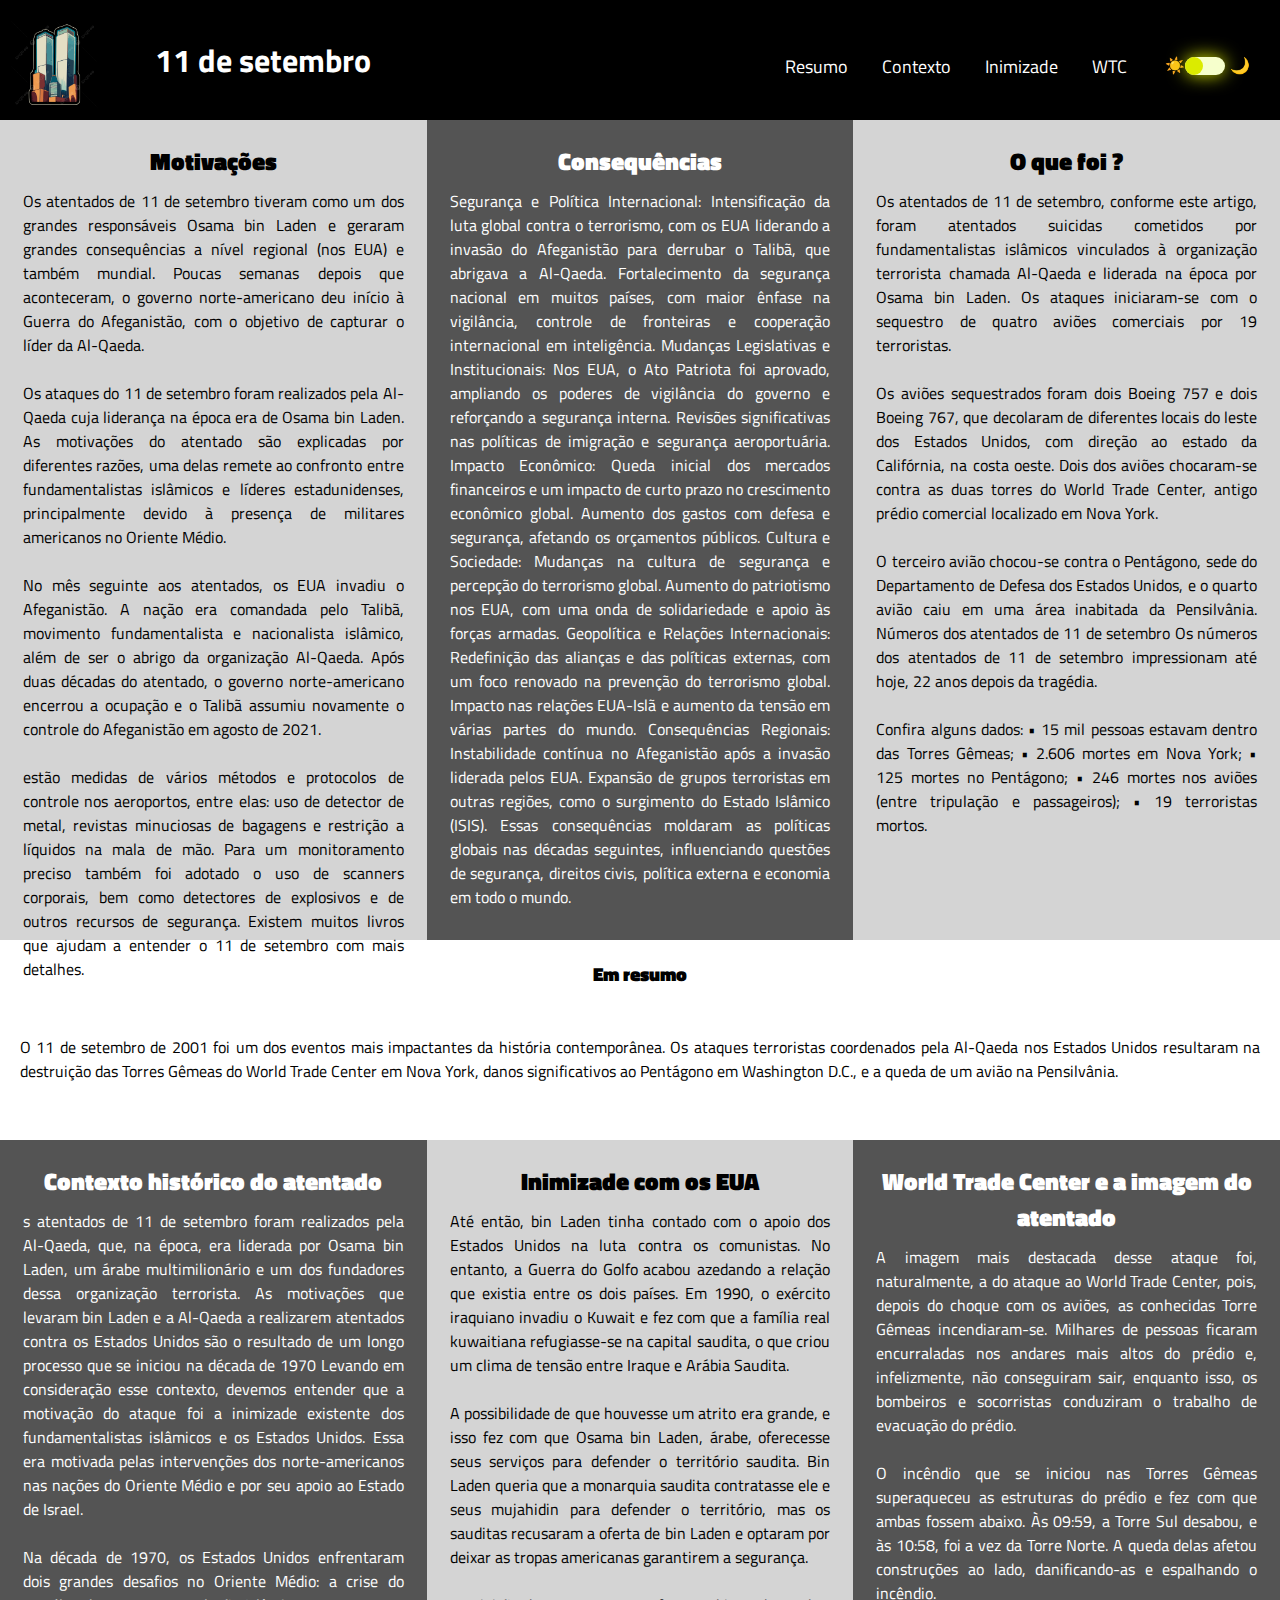
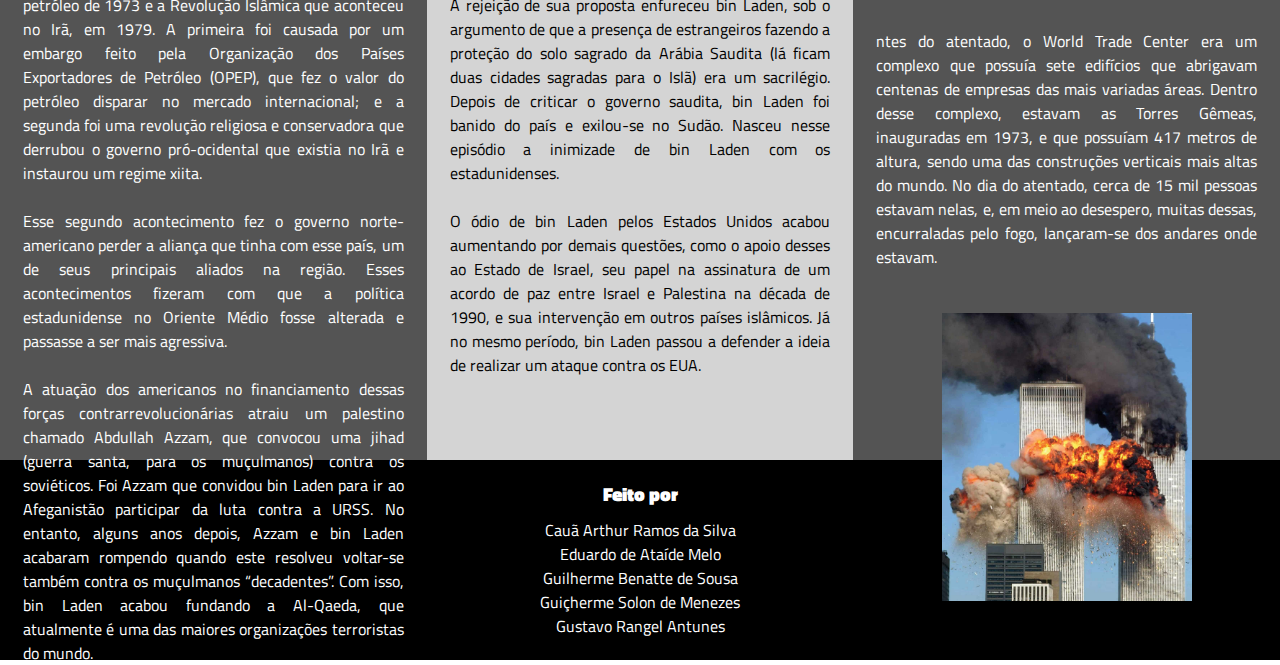
<file: index.html>
<!DOCTYPE html>
<html lang="pt-br">
<head>
    <meta charset="UTF-8">
    <meta name="viewport" content="width=device-width, initial-scale=1.0">
    <title>11 de setembro</title>
    <link rel="stylesheet" href="style.css">
</head>
<body>
    <header>
        <div class="container_menu">
            <div class="logo"><img src="pngtree-sticker-with-two-tall-buildings-vector-png-image_12227104.png" alt="" ></div>
            <div class="titulo"><h1>11 de setembro</h1></div>            
            <div class="menu" aling="center">
                <nav>
                    <a class="a1" href="#Resumo">Resumo</a>
                    <a class="a2" href="#Contexto">Contexto</a>
                    <a class="a3" href="#Inimizade">Inimizade</a>
                    <a class="a4" href="#WTC">WTC</a>
                    <div class="button">
                    <div class="ball"></div>
                </div>
                <div class="sol">&#9728;&#65039;</div>
                <div class="lua">&#127769;</div>
                    <script>document.querySelector('.ball').addEventListener('click', (e)=>{
                        e.target.classList.toggle('ball-move');
                        document.body.classList.toggle('dark');
                    })</script>
                </nav>
            </div>
        </div>
    </header>
    <div class="container">
        <div class="elemento">
            <h2><b>Motivações</b></h2>
            <p> 
                Os atentados de 11 de setembro tiveram como um dos grandes responsáveis Osama bin Laden e geraram grandes consequências a nível regional (nos EUA) e também mundial. Poucas semanas depois que aconteceram, o governo norte-americano deu início à Guerra do Afeganistão, com o objetivo de capturar o líder da Al-Qaeda. <br><br>

                
                Os ataques do 11 de setembro foram realizados pela Al-Qaeda cuja liderança na época era de Osama bin Laden. As motivações do atentado são explicadas por diferentes razões, uma delas remete ao confronto entre fundamentalistas islâmicos e líderes estadunidenses, principalmente devido à presença de militares americanos no Oriente Médio. <br><br>

        
                No mês seguinte aos atentados, os EUA invadiu o Afeganistão. A nação era comandada pelo Talibã, movimento fundamentalista e nacionalista islâmico, além de ser o abrigo da organização Al-Qaeda. Após duas décadas do atentado, o governo norte-americano encerrou a ocupação e o Talibã assumiu novamente o controle do Afeganistão em agosto de 2021.<br><br>

                 estão medidas de vários métodos e protocolos de controle nos aeroportos, entre elas: uso de detector de metal, revistas minuciosas de bagagens e restrição a líquidos na mala de mão. Para um monitoramento preciso também foi adotado o uso de scanners corporais, bem como detectores de explosivos e de outros recursos de segurança. Existem muitos livros que ajudam a entender o 11 de setembro com mais detalhes.<br><br>


            </p>
                
        </div>
        <div class="elemento2">
            <h2><b>Consequências</b></h2>
            <p id="a">
                Segurança e Política Internacional:

                Intensificação da luta global contra o terrorismo, com os EUA liderando a invasão do Afeganistão para derrubar o Talibã, que abrigava a Al-Qaeda.
                Fortalecimento da segurança nacional em muitos países, com maior ênfase na vigilância, controle de fronteiras e cooperação internacional em inteligência.
                Mudanças Legislativas e Institucionais:
                
                Nos EUA, o Ato Patriota foi aprovado, ampliando os poderes de vigilância do governo e reforçando a segurança interna.
                Revisões significativas nas políticas de imigração e segurança aeroportuária.
                Impacto Econômico:
                
                Queda inicial dos mercados financeiros e um impacto de curto prazo no crescimento econômico global.
                Aumento dos gastos com defesa e segurança, afetando os orçamentos públicos.
                Cultura e Sociedade:
                
                Mudanças na cultura de segurança e percepção do terrorismo global.
                Aumento do patriotismo nos EUA, com uma onda de solidariedade e apoio às forças armadas.
                Geopolítica e Relações Internacionais:
                
                Redefinição das alianças e das políticas externas, com um foco renovado na prevenção do terrorismo global.
                Impacto nas relações EUA-Islã e aumento da tensão em várias partes do mundo.
                Consequências Regionais:
                
                Instabilidade contínua no Afeganistão após a invasão liderada pelos EUA.
                Expansão de grupos terroristas em outras regiões, como o surgimento do Estado Islâmico (ISIS).
                Essas consequências moldaram as políticas globais nas décadas seguintes, influenciando questões de segurança, direitos civis, política externa e economia em todo o mundo.

                
            
        </div>
        <div class="elemento">
        <h2><b>O que foi ?</b></h2>
        <p>Os atentados de 11 de setembro, conforme este artigo, foram atentados suicidas cometidos por fundamentalistas islâmicos vinculados à organização terrorista chamada Al-Qaeda e liderada na época por Osama bin Laden. Os ataques iniciaram-se com o sequestro de quatro aviões comerciais por 19 terroristas.

            <br><br>

            Os aviões sequestrados foram dois Boeing 757 e dois Boeing 767, que decolaram de diferentes locais do leste dos Estados Unidos, com direção ao estado da Califórnia, na costa oeste. Dois dos aviões chocaram-se contra as duas torres do World Trade Center, antigo prédio comercial localizado em Nova York.

            <br><br>
            
            O terceiro avião chocou-se contra o Pentágono, sede do Departamento de Defesa dos Estados Unidos, e o quarto avião caiu em uma área inabitada da Pensilvânia. Números dos atentados de 11 de setembro Os números dos atentados de 11 de setembro impressionam até hoje, 22 anos depois da tragédia.

            <br><br>
            
            Confira alguns dados: • 15 mil pessoas estavam dentro das Torres Gêmeas; • 2.606 mortes em Nova York; • 125 mortes no Pentágono; • 246 mortes nos aviões (entre tripulação e passageiros); • 19 terroristas mortos.

            <br><br>
            
         

            <br><br>
            
            </p>

        </div>

    </div>

    <div class="resumo" id="resumo">
        <h3><b>Em resumo</b></h3>
        <p>
            O 11 de setembro de 2001 foi um dos eventos mais impactantes da história contemporânea. Os ataques terroristas coordenados pela Al-Qaeda nos Estados Unidos resultaram na destruição das Torres Gêmeas do World Trade Center em Nova York, danos significativos ao Pentágono em Washington D.C., e a queda de um avião na Pensilvânia.</p>
    </div>

    <div class="container2">
        <div class="elemento3">
            <h2 id="Contexto"><b>Contexto histórico do atentado</b></h2>
            <p id="a">s atentados de 11 de setembro foram realizados pela Al-Qaeda, que, na época, era liderada por Osama bin Laden, um árabe multimilionário e um dos fundadores dessa organização terrorista. As motivações que levaram bin Laden e a Al-Qaeda a realizarem atentados contra os Estados Unidos são o resultado de um longo processo que se iniciou na década de 1970 Levando em consideração esse contexto, devemos entender que a motivação do ataque foi a inimizade existente dos fundamentalistas islâmicos e os Estados Unidos. Essa era motivada pelas intervenções dos norte-americanos nas nações do Oriente Médio e por seu apoio ao Estado de Israel.

                <br><br>

                Na década de 1970, os Estados Unidos enfrentaram dois grandes desafios no Oriente Médio: a crise do petróleo de 1973 e a Revolução Islâmica que aconteceu no Irã, em 1979. A primeira foi causada por um embargo feito pela Organização dos Países Exportadores de Petróleo (OPEP), que fez o valor do petróleo disparar no mercado internacional; e a segunda foi uma revolução religiosa e conservadora que derrubou o governo pró-ocidental que existia no Irã e instaurou um regime xiita.

                <br><br>
                
                Esse segundo acontecimento fez o governo norte-americano perder a aliança que tinha com esse país, um de seus principais aliados na região. Esses acontecimentos fizeram com que a política estadunidense no Oriente Médio fosse alterada e passasse a ser mais agressiva.
            
                <br><br>
            
                A atuação dos americanos no financiamento dessas forças contrarrevolucionárias atraiu um palestino chamado Abdullah Azzam, que convocou uma jihad (guerra santa, para os muçulmanos) contra os soviéticos. Foi Azzam que convidou bin Laden para ir ao Afeganistão participar da luta contra a URSS. No entanto, alguns anos depois, Azzam e bin Laden acabaram rompendo quando este resolveu voltar-se também contra os muçulmanos “decadentes”. Com isso, bin Laden acabou fundando a Al-Qaeda, que atualmente é uma das maiores organizações terroristas do mundo.</p>
        </div>

        <div class="elemento4">
            <h2 id="Inimizade"><b>Inimizade com os EUA</b></h2>
            <p>
                Até então, bin Laden tinha contado com o apoio dos Estados Unidos na luta contra os comunistas. No entanto, a Guerra do Golfo acabou azedando a relação que existia entre os dois países. Em 1990, o exército iraquiano invadiu o Kuwait e fez com que a família real kuwaitiana refugiasse-se na capital saudita, o que criou um clima de tensão entre Iraque e Arábia Saudita.
                <br><br>

                A possibilidade de que houvesse um atrito era grande, e isso fez com que Osama bin Laden, árabe, oferecesse seus serviços para defender o território saudita. Bin Laden queria que a monarquia saudita contratasse ele e seus mujahidin para defender o território, mas os sauditas recusaram a oferta de bin Laden e optaram por deixar as tropas americanas garantirem a segurança. <br><br>

                A rejeição de sua proposta enfureceu bin Laden, sob o argumento de que a presença de estrangeiros fazendo a proteção do solo sagrado da Arábia Saudita (lá ficam duas cidades sagradas para o Islã) era um sacrilégio. Depois de criticar o governo saudita, bin Laden foi banido do país e exilou-se no Sudão. Nasceu nesse episódio a inimizade de bin Laden com os estadunidenses. <br><br>

O ódio de bin Laden pelos Estados Unidos acabou aumentando por demais questões, como o apoio desses ao Estado de Israel, seu papel na assinatura de um acordo de paz entre Israel e Palestina na década de 1990, e sua intervenção em outros países islâmicos. Já no mesmo período, bin Laden passou a defender a ideia de realizar um ataque contra os EUA.
                </p>
        </div>

        <div class="elemento3">
            <h2 id="WTC"><b>World Trade Center e a imagem do atentado</b></h2>
            <p id="a">
                A imagem mais destacada desse ataque foi, naturalmente, a do ataque ao World Trade Center, pois, depois do choque com os aviões, as conhecidas Torre Gêmeas incendiaram-se. Milhares de pessoas ficaram encurraladas nos andares mais altos do prédio e, infelizmente, não conseguiram sair, enquanto isso, os bombeiros e socorristas conduziram o trabalho de evacuação do prédio.


                <br><br>
                
                O incêndio que se iniciou nas Torres Gêmeas superaqueceu as estruturas do prédio e fez com que ambas fossem abaixo. Às 09:59, a Torre Sul desabou, e às 10:58, foi a vez da Torre Norte. A queda delas afetou construções ao lado, danificando-as e espalhando o incêndio.

                <br><br>
                
                ntes do atentado, o World Trade Center era um complexo que possuía sete edifícios que abrigavam centenas de empresas das mais variadas áreas. Dentro desse complexo, estavam as Torres Gêmeas, inauguradas em 1973, e que possuíam 417 metros de altura, sendo uma das construções verticais mais altas do mundo. No dia do atentado, cerca de 15 mil pessoas estavam nelas, e, em meio ao desespero, muitas dessas, encurraladas pelo fogo, lançaram-se dos andares onde estavam.

              <br><br>



            </p>

                <img src="Smoke-flames-twin-towers-attacks-World-Trade-September-11-2001 (1).jpg" alt="World Trade Center" width="250px">
        </div>
    </div>

    <footer>
        <div class="rodape">
            <h3><b>Feito por</b></h3>
            <p class="nomes">Cauã Arthur Ramos da Silva

            <br>

            Eduardo de Ataíde Melo

            <br>

            Guilherme Benatte de Sousa
        
            <br>

            Guiçherme Solon de Menezes

            <br>

            Gustavo Rangel Antunes
        </p>

            <br>
<div class="container3">
    </div>
    </footer>
     
</body>
</html>
</file>
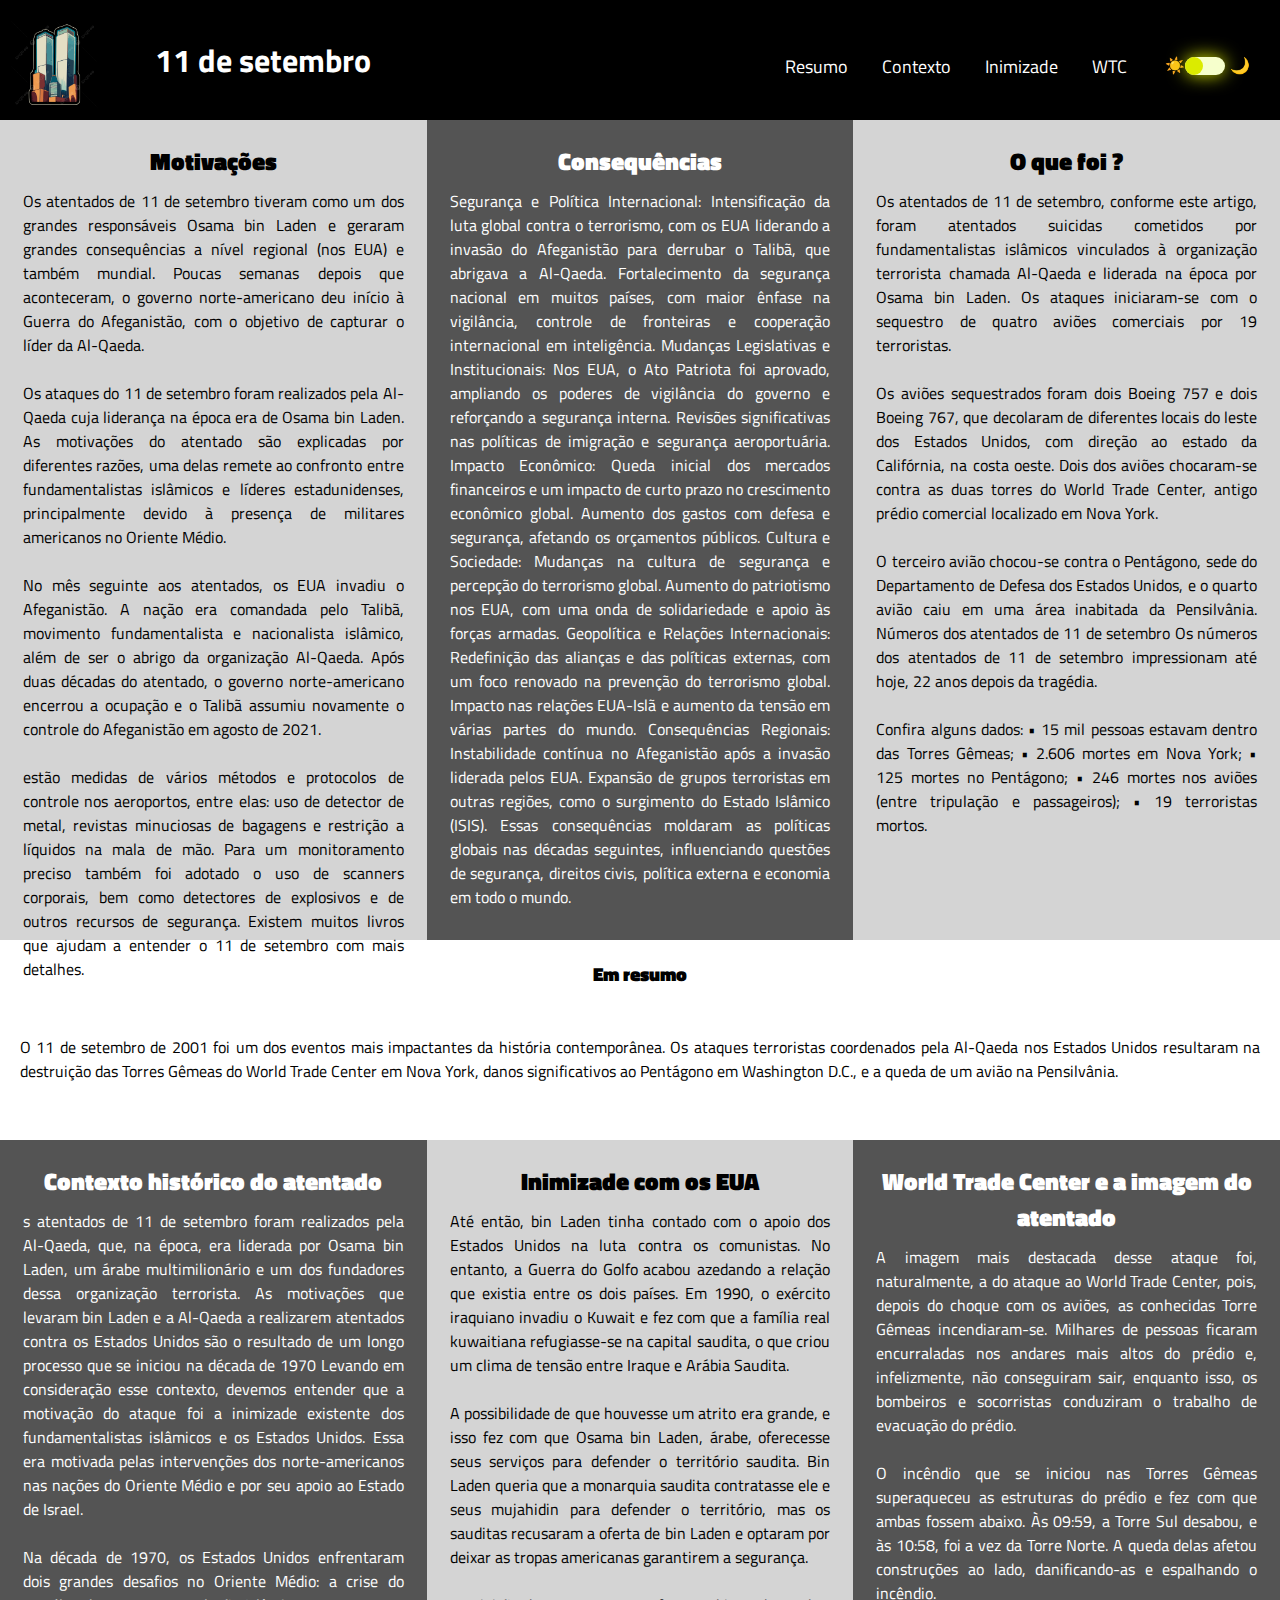
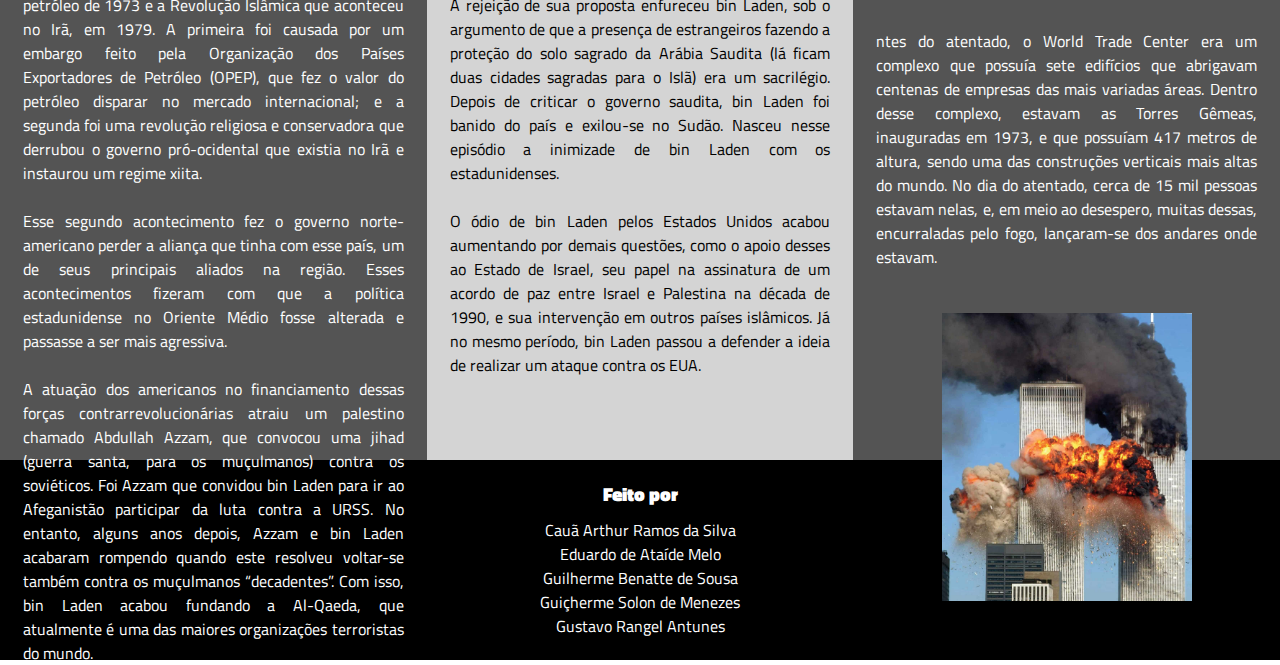
<file: SITE ZOLOTAREFF/index.html>
<!DOCTYPE html>
<html lang="pt-br">
<head>
    <meta charset="UTF-8">
    <meta name="viewport" content="width=device-width, initial-scale=1.0">
    <title>11 de setembro</title>
    <link rel="stylesheet" href="style.css">
</head>
<body>
    <header>
        <div class="container_menu">
            <div class="logo"><img src="img/pngtree-sticker-with-two-tall-buildings-vector-png-image_12227104.png" alt="" ></div>
            <div class="titulo"><h1>11 de setembro</h1></div>            
            <div class="menu" aling="center">
                <nav>
                    <a class="a1" href="#Resumo">Resumo</a>
                    <a class="a2" href="#Contexto">Contexto</a>
                    <a class="a3" href="#Inimizade">Inimizade</a>
                    <a class="a4" href="#WTC">WTC</a>
                    <div class="button">
                    <div class="ball"></div>
                </div>
                <div class="sol">&#9728;&#65039;</div>
                <div class="lua">&#127769;</div>
                    <script>document.querySelector('.ball').addEventListener('click', (e)=>{
                        e.target.classList.toggle('ball-move');
                        document.body.classList.toggle('dark');
                    })</script>
                </nav>
            </div>
        </div>
    </header>
    <div class="container">
        <div class="elemento">
            <h2><b>Motivações</b></h2>
            <p> 
                Os atentados de 11 de setembro tiveram como um dos grandes responsáveis Osama bin Laden e geraram grandes consequências a nível regional (nos EUA) e também mundial. Poucas semanas depois que aconteceram, o governo norte-americano deu início à Guerra do Afeganistão, com o objetivo de capturar o líder da Al-Qaeda. <br><br>

                
                Os ataques do 11 de setembro foram realizados pela Al-Qaeda cuja liderança na época era de Osama bin Laden. As motivações do atentado são explicadas por diferentes razões, uma delas remete ao confronto entre fundamentalistas islâmicos e líderes estadunidenses, principalmente devido à presença de militares americanos no Oriente Médio. <br><br>

        
                No mês seguinte aos atentados, os EUA invadiu o Afeganistão. A nação era comandada pelo Talibã, movimento fundamentalista e nacionalista islâmico, além de ser o abrigo da organização Al-Qaeda. Após duas décadas do atentado, o governo norte-americano encerrou a ocupação e o Talibã assumiu novamente o controle do Afeganistão em agosto de 2021.<br><br>

                 estão medidas de vários métodos e protocolos de controle nos aeroportos, entre elas: uso de detector de metal, revistas minuciosas de bagagens e restrição a líquidos na mala de mão. Para um monitoramento preciso também foi adotado o uso de scanners corporais, bem como detectores de explosivos e de outros recursos de segurança. Existem muitos livros que ajudam a entender o 11 de setembro com mais detalhes.<br><br>


            </p>
                
        </div>
        <div class="elemento2">
            <h2><b>Consequências</b></h2>
            <p id="a">
                Segurança e Política Internacional:

                Intensificação da luta global contra o terrorismo, com os EUA liderando a invasão do Afeganistão para derrubar o Talibã, que abrigava a Al-Qaeda.
                Fortalecimento da segurança nacional em muitos países, com maior ênfase na vigilância, controle de fronteiras e cooperação internacional em inteligência.
                Mudanças Legislativas e Institucionais:
                
                Nos EUA, o Ato Patriota foi aprovado, ampliando os poderes de vigilância do governo e reforçando a segurança interna.
                Revisões significativas nas políticas de imigração e segurança aeroportuária.
                Impacto Econômico:
                
                Queda inicial dos mercados financeiros e um impacto de curto prazo no crescimento econômico global.
                Aumento dos gastos com defesa e segurança, afetando os orçamentos públicos.
                Cultura e Sociedade:
                
                Mudanças na cultura de segurança e percepção do terrorismo global.
                Aumento do patriotismo nos EUA, com uma onda de solidariedade e apoio às forças armadas.
                Geopolítica e Relações Internacionais:
                
                Redefinição das alianças e das políticas externas, com um foco renovado na prevenção do terrorismo global.
                Impacto nas relações EUA-Islã e aumento da tensão em várias partes do mundo.
                Consequências Regionais:
                
                Instabilidade contínua no Afeganistão após a invasão liderada pelos EUA.
                Expansão de grupos terroristas em outras regiões, como o surgimento do Estado Islâmico (ISIS).
                Essas consequências moldaram as políticas globais nas décadas seguintes, influenciando questões de segurança, direitos civis, política externa e economia em todo o mundo.

                
            
        </div>
        <div class="elemento">
        <h2><b>O que foi ?</b></h2>
        <p>Os atentados de 11 de setembro, conforme este artigo, foram atentados suicidas cometidos por fundamentalistas islâmicos vinculados à organização terrorista chamada Al-Qaeda e liderada na época por Osama bin Laden. Os ataques iniciaram-se com o sequestro de quatro aviões comerciais por 19 terroristas.

            <br><br>

            Os aviões sequestrados foram dois Boeing 757 e dois Boeing 767, que decolaram de diferentes locais do leste dos Estados Unidos, com direção ao estado da Califórnia, na costa oeste. Dois dos aviões chocaram-se contra as duas torres do World Trade Center, antigo prédio comercial localizado em Nova York.

            <br><br>
            
            O terceiro avião chocou-se contra o Pentágono, sede do Departamento de Defesa dos Estados Unidos, e o quarto avião caiu em uma área inabitada da Pensilvânia. Números dos atentados de 11 de setembro Os números dos atentados de 11 de setembro impressionam até hoje, 22 anos depois da tragédia.

            <br><br>
            
            Confira alguns dados: • 15 mil pessoas estavam dentro das Torres Gêmeas; • 2.606 mortes em Nova York; • 125 mortes no Pentágono; • 246 mortes nos aviões (entre tripulação e passageiros); • 19 terroristas mortos.

            <br><br>
            
         

            <br><br>
            
            </p>

        </div>

    </div>

    <div class="resumo" id="resumo">
        <h3><b>Em resumo</b></h3>
        <p>
            O 11 de setembro de 2001 foi um dos eventos mais impactantes da história contemporânea. Os ataques terroristas coordenados pela Al-Qaeda nos Estados Unidos resultaram na destruição das Torres Gêmeas do World Trade Center em Nova York, danos significativos ao Pentágono em Washington D.C., e a queda de um avião na Pensilvânia.</p>
    </div>

    <div class="container2">
        <div class="elemento3">
            <h2 id="Contexto"><b>Contexto histórico do atentado</b></h2>
            <p id="a">s atentados de 11 de setembro foram realizados pela Al-Qaeda, que, na época, era liderada por Osama bin Laden, um árabe multimilionário e um dos fundadores dessa organização terrorista. As motivações que levaram bin Laden e a Al-Qaeda a realizarem atentados contra os Estados Unidos são o resultado de um longo processo que se iniciou na década de 1970 Levando em consideração esse contexto, devemos entender que a motivação do ataque foi a inimizade existente dos fundamentalistas islâmicos e os Estados Unidos. Essa era motivada pelas intervenções dos norte-americanos nas nações do Oriente Médio e por seu apoio ao Estado de Israel.

                <br><br>

                Na década de 1970, os Estados Unidos enfrentaram dois grandes desafios no Oriente Médio: a crise do petróleo de 1973 e a Revolução Islâmica que aconteceu no Irã, em 1979. A primeira foi causada por um embargo feito pela Organização dos Países Exportadores de Petróleo (OPEP), que fez o valor do petróleo disparar no mercado internacional; e a segunda foi uma revolução religiosa e conservadora que derrubou o governo pró-ocidental que existia no Irã e instaurou um regime xiita.

                <br><br>
                
                Esse segundo acontecimento fez o governo norte-americano perder a aliança que tinha com esse país, um de seus principais aliados na região. Esses acontecimentos fizeram com que a política estadunidense no Oriente Médio fosse alterada e passasse a ser mais agressiva.
            
                <br><br>
            
                A atuação dos americanos no financiamento dessas forças contrarrevolucionárias atraiu um palestino chamado Abdullah Azzam, que convocou uma jihad (guerra santa, para os muçulmanos) contra os soviéticos. Foi Azzam que convidou bin Laden para ir ao Afeganistão participar da luta contra a URSS. No entanto, alguns anos depois, Azzam e bin Laden acabaram rompendo quando este resolveu voltar-se também contra os muçulmanos “decadentes”. Com isso, bin Laden acabou fundando a Al-Qaeda, que atualmente é uma das maiores organizações terroristas do mundo.</p>
        </div>

        <div class="elemento4">
            <h2 id="Inimizade"><b>Inimizade com os EUA</b></h2>
            <p>
                Até então, bin Laden tinha contado com o apoio dos Estados Unidos na luta contra os comunistas. No entanto, a Guerra do Golfo acabou azedando a relação que existia entre os dois países. Em 1990, o exército iraquiano invadiu o Kuwait e fez com que a família real kuwaitiana refugiasse-se na capital saudita, o que criou um clima de tensão entre Iraque e Arábia Saudita.
                <br><br>

                A possibilidade de que houvesse um atrito era grande, e isso fez com que Osama bin Laden, árabe, oferecesse seus serviços para defender o território saudita. Bin Laden queria que a monarquia saudita contratasse ele e seus mujahidin para defender o território, mas os sauditas recusaram a oferta de bin Laden e optaram por deixar as tropas americanas garantirem a segurança. <br><br>

                A rejeição de sua proposta enfureceu bin Laden, sob o argumento de que a presença de estrangeiros fazendo a proteção do solo sagrado da Arábia Saudita (lá ficam duas cidades sagradas para o Islã) era um sacrilégio. Depois de criticar o governo saudita, bin Laden foi banido do país e exilou-se no Sudão. Nasceu nesse episódio a inimizade de bin Laden com os estadunidenses. <br><br>

O ódio de bin Laden pelos Estados Unidos acabou aumentando por demais questões, como o apoio desses ao Estado de Israel, seu papel na assinatura de um acordo de paz entre Israel e Palestina na década de 1990, e sua intervenção em outros países islâmicos. Já no mesmo período, bin Laden passou a defender a ideia de realizar um ataque contra os EUA.
                </p>
        </div>

        <div class="elemento3">
            <h2 id="WTC"><b>World Trade Center e a imagem do atentado</b></h2>
            <p id="a">
                A imagem mais destacada desse ataque foi, naturalmente, a do ataque ao World Trade Center, pois, depois do choque com os aviões, as conhecidas Torre Gêmeas incendiaram-se. Milhares de pessoas ficaram encurraladas nos andares mais altos do prédio e, infelizmente, não conseguiram sair, enquanto isso, os bombeiros e socorristas conduziram o trabalho de evacuação do prédio.


                <br><br>
                
                O incêndio que se iniciou nas Torres Gêmeas superaqueceu as estruturas do prédio e fez com que ambas fossem abaixo. Às 09:59, a Torre Sul desabou, e às 10:58, foi a vez da Torre Norte. A queda delas afetou construções ao lado, danificando-as e espalhando o incêndio.

                <br><br>
                
                ntes do atentado, o World Trade Center era um complexo que possuía sete edifícios que abrigavam centenas de empresas das mais variadas áreas. Dentro desse complexo, estavam as Torres Gêmeas, inauguradas em 1973, e que possuíam 417 metros de altura, sendo uma das construções verticais mais altas do mundo. No dia do atentado, cerca de 15 mil pessoas estavam nelas, e, em meio ao desespero, muitas dessas, encurraladas pelo fogo, lançaram-se dos andares onde estavam.

              <br><br>



            </p>

                <img src="img/Smoke-flames-twin-towers-attacks-World-Trade-September-11-2001 (1).jpg" alt="World Trade Center" width="250px">
        </div>
    </div>

    <footer>
        <div class="rodape">
            <h3><b>Feito por</b></h3>
            <p class="nomes">Cauã Arthur Ramos da Silva

            <br>

            Eduardo de Ataíde Melo

            <br>

            Guilherme Benatte de Sousa
        
            <br>

            Guiçherme Solon de Menezes

            <br>

            Gustavo Rangel Antunes
        </p>

            <br>
<div class="container3">
    </div>
    </footer>
     
</body>
</html>
</file>
<file: style.css>
@import url('https://fonts.googleapis.com/css2?family=Titillium+Web:wght@200;300&display=swap');

*{
    margin: 0;
    padding: 0;
    box-sizing: border-box;
    font-family: "Titillium Web", sans-serif;
}

html{
    scroll-behavior: smooth;
}

.container_menu{
    max-width: 1400px;
    margin: 0 auto;
    display: flex;
    align-items: center;
    justify-content: center;
}

.button{
    position: relative;
    background-color: #ffffff;
    width: 40px;
    height: 18px;
    border-radius: 50px;
    box-shadow: 0 0 18px 0 #dbeb00;
    cursor: pointer;
    background-color: #f6ffcc;
    left: 400px;
    top: -13px;
}

.ball{
    position: absolute;
    top: 0px;
    bottom: 0px;
    left: 0px;
    width: 17.7px;
    height: 100%;
    border-radius: 50%;
    background-color: #dbeb00;
    transition: left 2s;
}

.ball-move{
    left: calc(100% - 18px);
}

.dark .elemento{
    background-color: #181818;
    transition: 2s;
}

.dark .elemento2{
    background-color: #343434;
    transition: 2s;
}

.dark .elemento3{
    background-color: #343434;
    transition: 2s;
}

.dark .elemento4{
    background-color: #181818;
    transition: 2s;
}

.dark p{
    color: #ffffff;
}

.dark li{
    color: #ffffff;
}

.dark h2{
    color: #ffffff;
}

.dark h3{
    color: #ffffff;
}

.dark .resumo{
    background-color: #252525;
}

header{
    background-color: #000000;
    width: 100%;
    padding: 10px;
}

.logo{
    width: 15%;
}

.logo img{
    width: 90px;
    float: left;
    cursor: pointer;
}

.menu{
    width: 50%;

}

.menu nav a{
    color: #ffffff;
    text-decoration: none;
    padding-right: 30px;
    font-size: 18px;
    position: relative;
}

.menu nav a::after{
    content: " ";
    width: 0px;
    height: 4px;
    background-image: linear-gradient(45deg, #a9ac00, #eeff00 );
    position: absolute;
    top: -5px;
    left: 0;
    transition: width 0.65s;
}

.a1{
    top: 10px;
}

.a2{
    top: 10px;
}

.a3{
    top: 10px;
}

.a4{
    top: 10px;
}

.a1:hover::after{
    width: 63px;
}

.a2:hover::after{
    width: 67px
}

.a3:hover::after{
    width: 70px;
}

.a4:hover::after{
    width: 35px;
}


.titulo{
    color: #ffffff;
    width: 65%;
}

.sol{
    padding-left: 380px;
    margin-top: -35px;
}

.lua{
    padding-left: 445px;
    margin-top: -24px;
}

li{
    color: #000000;
    transition: 2s;
}

p{
    color: #000000;
    padding-top: 10px;
    transition: 2s;
    text-align: justify;
}

.container{
    display: flex;
}

.elemento{
    width: 100%;
    height: 820px;
    background-color: rgb(212, 212, 212);
    border: 1px solid;
    border: none;
    padding: 23px;
    transition: 2s;
}

.elemento2{
    width: 100%;
    height: 820px;
    background-color: #545454;
    border: 1px solid;
    border: none;
    padding: 23px;
    transition: 2s;
    color: #ffffff;
}

.container2{
    display: flex;
}

.elemento3{
    width: 100%;
    height: 920px;
    background-color: #545454;
    border: 1px solid;
    border: none;
    padding: 23px;
    transition: 2s;
    color: #ffffff;
}

.elemento4{
    width: 100%;
    height: 920px;
    background-color: rgb(212, 212, 212);
    border: 1px solid;
    border: none;
    padding: 23px;
    transition: 2s;
}

.resumo{
    display: grid;
    width: 100%;
    height: 200px;
    padding: 20px;
    text-align: center;
    transition: 2s;
}

div img{
    display: block;
    margin-left: auto;
    margin-right: auto;
    margin-top: 10px;
}

.elemento4 img{
    margin-top: 75px;
}

.elemento3 img{
    margin-top: 20px;
}

div h2{
    text-align: center;
    transition: 2s;
}

div h3{
    text-align: center;
    transition: 2s;
}

footer{
    background-color: #000000;
    width: 100%;
    height: 200px;
}

footer div{
    color: #ffffff;
}

footer div h3{
    padding-top: 20px;
}

.nomes{
    color: #ffffff;
    text-align: center;
}

footer div p{
    color: #ffffff;
}

.container3{
    display: flex;
}

#a{
    color: #ffffff;
}
</file>
<file: SITE ZOLOTAREFF/style.css>
@import url('https://fonts.googleapis.com/css2?family=Titillium+Web:wght@200;300&display=swap');

*{
    margin: 0;
    padding: 0;
    box-sizing: border-box;
    font-family: "Titillium Web", sans-serif;
}

html{
    scroll-behavior: smooth;
}

.container_menu{
    max-width: 1400px;
    margin: 0 auto;
    display: flex;
    align-items: center;
    justify-content: center;
}

.button{
    position: relative;
    background-color: #ffffff;
    width: 40px;
    height: 18px;
    border-radius: 50px;
    box-shadow: 0 0 18px 0 #dbeb00;
    cursor: pointer;
    background-color: #f6ffcc;
    left: 400px;
    top: -13px;
}

.ball{
    position: absolute;
    top: 0px;
    bottom: 0px;
    left: 0px;
    width: 17.7px;
    height: 100%;
    border-radius: 50%;
    background-color: #dbeb00;
    transition: left 2s;
}

.ball-move{
    left: calc(100% - 18px);
}

.dark .elemento{
    background-color: #181818;
    transition: 2s;
}

.dark .elemento2{
    background-color: #343434;
    transition: 2s;
}

.dark .elemento3{
    background-color: #343434;
    transition: 2s;
}

.dark .elemento4{
    background-color: #181818;
    transition: 2s;
}

.dark p{
    color: #ffffff;
}

.dark li{
    color: #ffffff;
}

.dark h2{
    color: #ffffff;
}

.dark h3{
    color: #ffffff;
}

.dark .resumo{
    background-color: #252525;
}

header{
    background-color: #000000;
    width: 100%;
    padding: 10px;
}

.logo{
    width: 15%;
}

.logo img{
    width: 90px;
    float: left;
    cursor: pointer;
}

.menu{
    width: 50%;

}

.menu nav a{
    color: #ffffff;
    text-decoration: none;
    padding-right: 30px;
    font-size: 18px;
    position: relative;
}

.menu nav a::after{
    content: " ";
    width: 0px;
    height: 4px;
    background-image: linear-gradient(45deg, #a9ac00, #eeff00 );
    position: absolute;
    top: -5px;
    left: 0;
    transition: width 0.65s;
}

.a1{
    top: 10px;
}

.a2{
    top: 10px;
}

.a3{
    top: 10px;
}

.a4{
    top: 10px;
}

.a1:hover::after{
    width: 63px;
}

.a2:hover::after{
    width: 67px
}

.a3:hover::after{
    width: 70px;
}

.a4:hover::after{
    width: 35px;
}


.titulo{
    color: #ffffff;
    width: 65%;
}

.sol{
    padding-left: 380px;
    margin-top: -35px;
}

.lua{
    padding-left: 445px;
    margin-top: -24px;
}

li{
    color: #000000;
    transition: 2s;
}

p{
    color: #000000;
    padding-top: 10px;
    transition: 2s;
    text-align: justify;
}

.container{
    display: flex;
}

.elemento{
    width: 100%;
    height: 820px;
    background-color: rgb(212, 212, 212);
    border: 1px solid;
    border: none;
    padding: 23px;
    transition: 2s;
}

.elemento2{
    width: 100%;
    height: 820px;
    background-color: #545454;
    border: 1px solid;
    border: none;
    padding: 23px;
    transition: 2s;
    color: #ffffff;
}

.container2{
    display: flex;
}

.elemento3{
    width: 100%;
    height: 920px;
    background-color: #545454;
    border: 1px solid;
    border: none;
    padding: 23px;
    transition: 2s;
    color: #ffffff;
}

.elemento4{
    width: 100%;
    height: 920px;
    background-color: rgb(212, 212, 212);
    border: 1px solid;
    border: none;
    padding: 23px;
    transition: 2s;
}

.resumo{
    display: grid;
    width: 100%;
    height: 200px;
    padding: 20px;
    text-align: center;
    transition: 2s;
}

div img{
    display: block;
    margin-left: auto;
    margin-right: auto;
    margin-top: 10px;
}

.elemento4 img{
    margin-top: 75px;
}

.elemento3 img{
    margin-top: 20px;
}

div h2{
    text-align: center;
    transition: 2s;
}

div h3{
    text-align: center;
    transition: 2s;
}

footer{
    background-color: #000000;
    width: 100%;
    height: 200px;
}

footer div{
    color: #ffffff;
}

footer div h3{
    padding-top: 20px;
}

.nomes{
    color: #ffffff;
    text-align: center;
}

footer div p{
    color: #ffffff;
}

.container3{
    display: flex;
}

#a{
    color: #ffffff;
}
</file>
